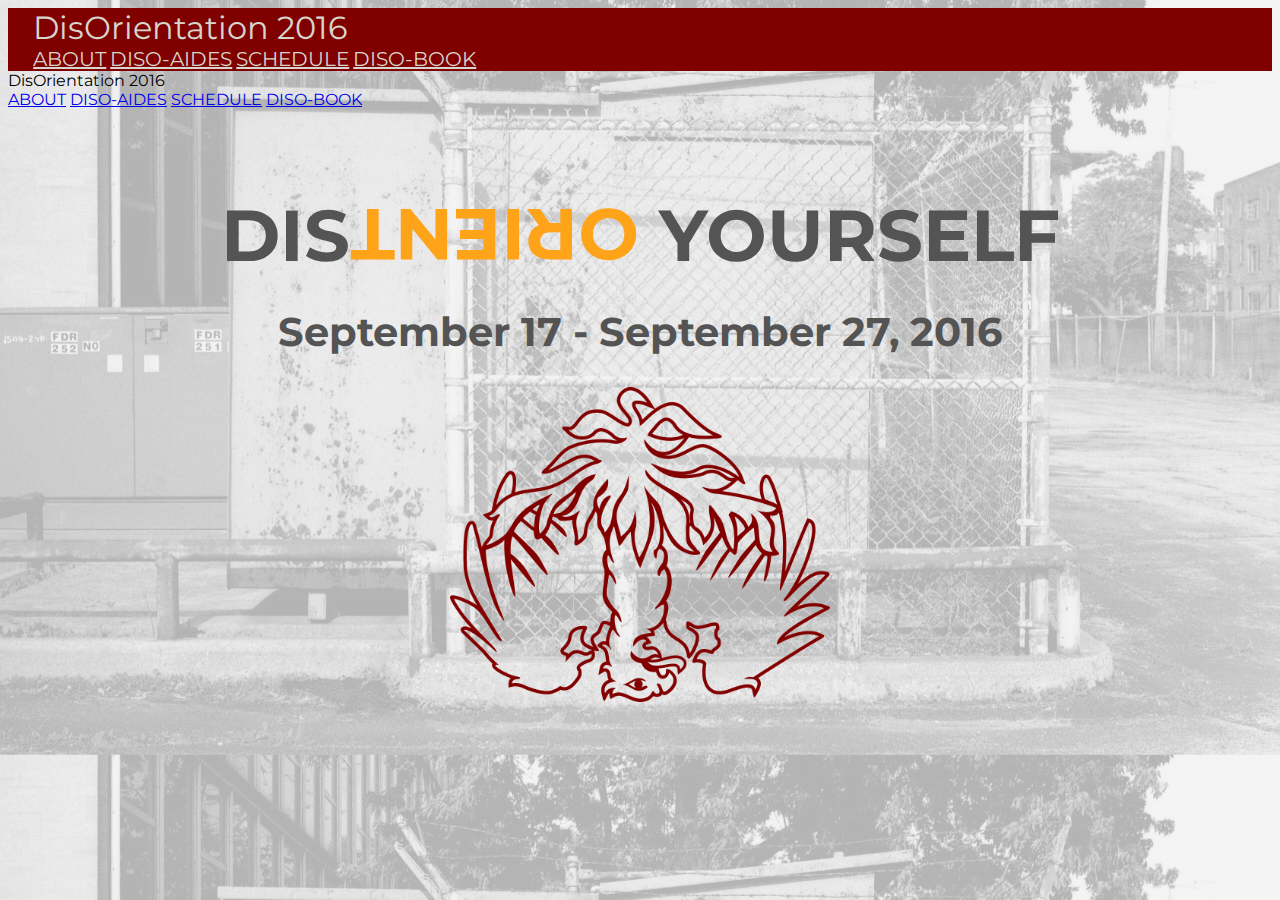
<file: index.html>
<!doctype html>
<html>

<head>
  <title>DisOrientation 2016</title>
  <link href="css/main.css" rel="stylesheet" type = "text/css">
  <meta name="viewport" content="width=device-width, initial-scale=1.0">

  <!-- Custom Fonts -->
  <link rel="stylesheet" href="https://fonts.googleapis.com/icon?family=Material+Icons">
  <link href="https://fonts.googleapis.com/css?family=Montserrat" rel="stylesheet">

  <!-- MDL JavaScript -->
  <link rel="stylesheet" href="https://code.getmdl.io/1.2.1/material.indigo-pink.min.css">
  <script defer src="https://code.getmdl.io/1.2.1/material.min.js"></script>

  <!-- Google Analytics -->
  <script>
  {(function(i,s,o,g,r,a,m){i['GoogleAnalyticsObject']=r;i[r]=i[r]||function(){
    (i[r].q=i[r].q||[]).push(arguments)},i[r].l=1*new Date();a=s.createElement(o),
    m=s.getElementsByTagName(o)[0];a.async=1;a.src=g;m.parentNode.insertBefore(a,m)
    })(window,document,'script','https://www.google-analytics.com/analytics.js','ga');
  
    ga('create', 'UA-84446308-1', 'auto');
    ga('send', 'pageview');}

  </script>

<!--   <link rel="icon" type="image/png" href="favicon-32x32.png" sizes="32x32" />
  <link rel="icon" type="image/png" href="favicon-16x16.png" sizes="16x16" /> -->


</head>

<body>

  <!-- Site Nav -->
  <div class="mdl-layout mdl-js-layout mdl-layout--fixed-header">
    <header class="mdl-layout__header mdl-layout__header--seamed">
      <div class="mdl-layout__header-row">
        <!-- Title -->
        <span class="mdl-layout-title">DisOrientation 2016</span>
        <!-- Add spacer, to align navigation to the right -->
        <div class="mdl-layout-spacer"></div>
        <nav class="mdl-navigation mdl-layout--large-screen-only">
          <a class="mdl-navigation__link" href="about.html">ABOUT</a>
          <a class="mdl-navigation__link" href="disoaides.html">DISO-AIDES</a>
          <a class="mdl-navigation__link" href="schedule.html">SCHEDULE</a>
          <a class="mdl-navigation__link" href="disobook.html">DISO-BOOK</a>
        </nav>
      </div>
    </header>

    <div class="mdl-layout__drawer">
      <span class="mdl-layout-title">DisOrientation 2016</span>
      <nav class="mdl-navigation">
        <a class="mdl-navigation__link" href="about.html">ABOUT</a>
        <a class="mdl-navigation__link" href="disoaides.html">DISO-AIDES</a>
        <a class="mdl-navigation__link" href="schedule.html">SCHEDULE</a>
        <a class="mdl-navigation__link" href="disobook.html">DISO-BOOK</a>
      </nav>
    </div>

    <main class="mdl-layout__content">
      <div class="page-content">
        <div id="intro">
          <h3>
            <div class="intro-text">DIS</div><div class="intro-text" id="rotate">ORIENT</div> <div class="intro-text"> YOURSELF</div>
          </h3>
          <h4>
            September 17 - September 27, 2016
          </h4>

          <img src="img/phoenix-t.png" alt="disoriented phoenix"></img>

        </div>
      </div>

    </main>
  </div>

</body>


</html>
</file>
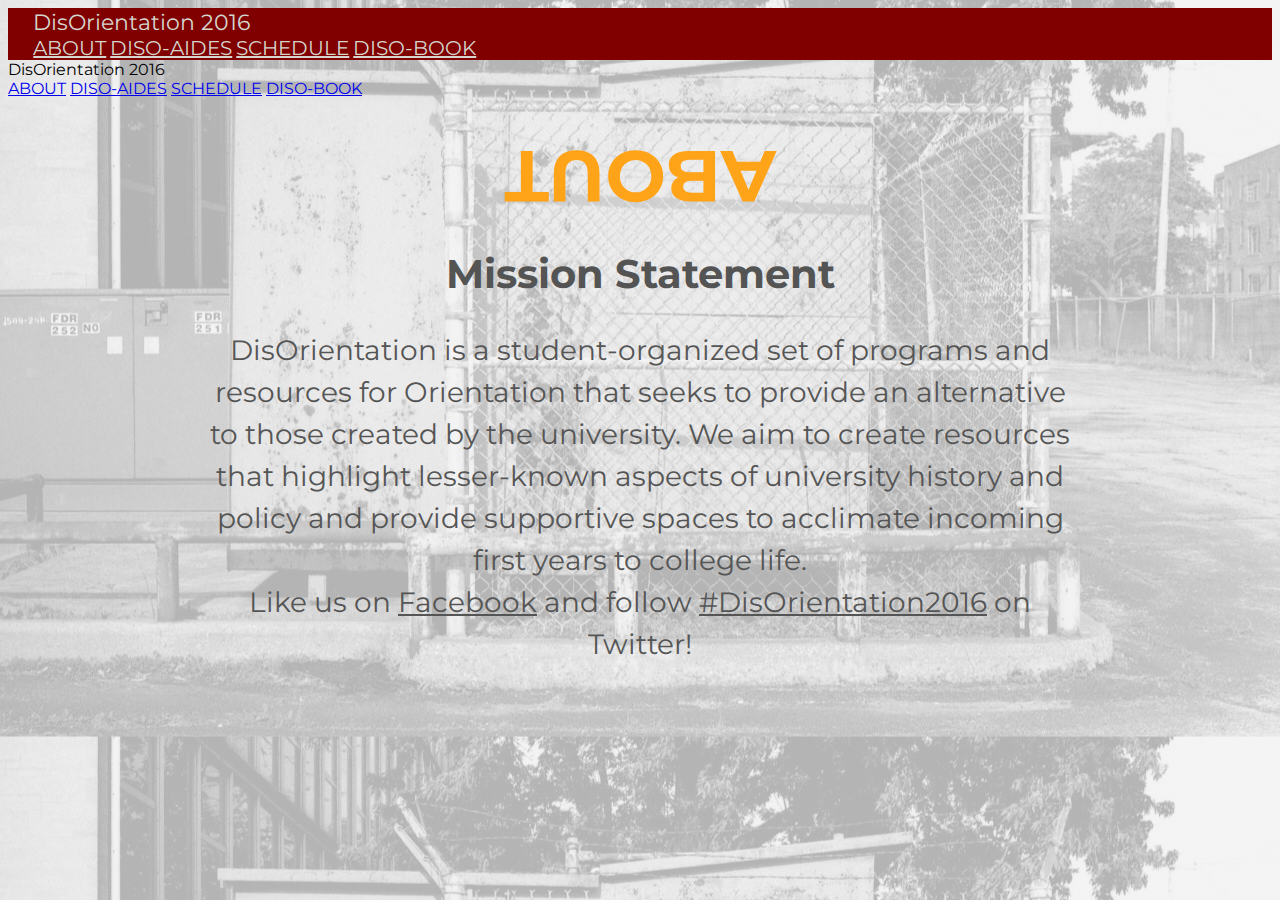
<file: about.html>
<!doctype html>
<html>

<head>
  <title>About - DisOrientation 2016</title>
  <link href="css/schedule.css" rel="stylesheet" type = "text/css">
  <meta name="viewport" content="width=device-width, initial-scale=1.0">

  <!-- Custom Fonts -->
  <link rel="stylesheet" href="https://fonts.googleapis.com/icon?family=Material+Icons">
  <link href="https://fonts.googleapis.com/css?family=Montserrat" rel="stylesheet">

  <!-- MDL JavaScript -->
  <link rel="stylesheet" href="https://code.getmdl.io/1.2.1/material.indigo-pink.min.css">
  <script defer src="https://code.getmdl.io/1.2.1/material.min.js"></script>

</head>

<body>

  <!-- Site Nav -->
  <div class="mdl-layout mdl-js-layout mdl-layout--fixed-header">
    <header class="mdl-layout__header mdl-layout__header--seamed">
      <div class="mdl-layout__header-row">
        <!-- Title -->
        <span class="mdl-layout-title"><a href="index.html">DisOrientation 2016</a></span>
        <!-- Add spacer, to align navigation to the right -->
        <div class="mdl-layout-spacer"></div>
        <nav class="mdl-navigation mdl-layout--large-screen-only">
          <a class="mdl-navigation__link" href="about.html">ABOUT</a>
          <a class="mdl-navigation__link" href="disoaides.html">DISO-AIDES</a>
          <a class="mdl-navigation__link" href="schedule.html">SCHEDULE</a>
          <a class="mdl-navigation__link" href="disobook.html">DISO-BOOK</a>
        </nav>
      </div>
    </header>

    <div class="mdl-layout__drawer">
      <span class="mdl-layout-title">DisOrientation 2016</span>
      <nav class="mdl-navigation">
        <a class="mdl-navigation__link" href="about.html">ABOUT</a>
        <a class="mdl-navigation__link" href="disoaides.html">DISO-AIDES</a>
        <a class="mdl-navigation__link" href="schedule.html">SCHEDULE</a>
        <a class="mdl-navigation__link" href="disobook.html">DISO-BOOK</a>
      </nav>
    </div>

    <main class="mdl-layout__content">
      <div class="page-content">
          <h3 class="intro-text" id="rotate">ABOUT</h3>
          <h4>Mission Statement</h4>

          <p>DisOrientation is a student-organized set of programs and resources for Orientation that seeks to provide an alternative to those created by the university. We aim to create resources that highlight lesser-known aspects of university history and policy and provide supportive spaces to acclimate incoming first years to college life.</p>

          <p>Like us on <a href="https://www.facebook.com/disorientation2016/">Facebook</a> and follow <a href="https://twitter.com/search?q=%23DisOrientation2016&src=typd">#DisOrientation2016</a> on Twitter!</p>




      </div>

    </main>
  </div>

</body>


</html>
</file>
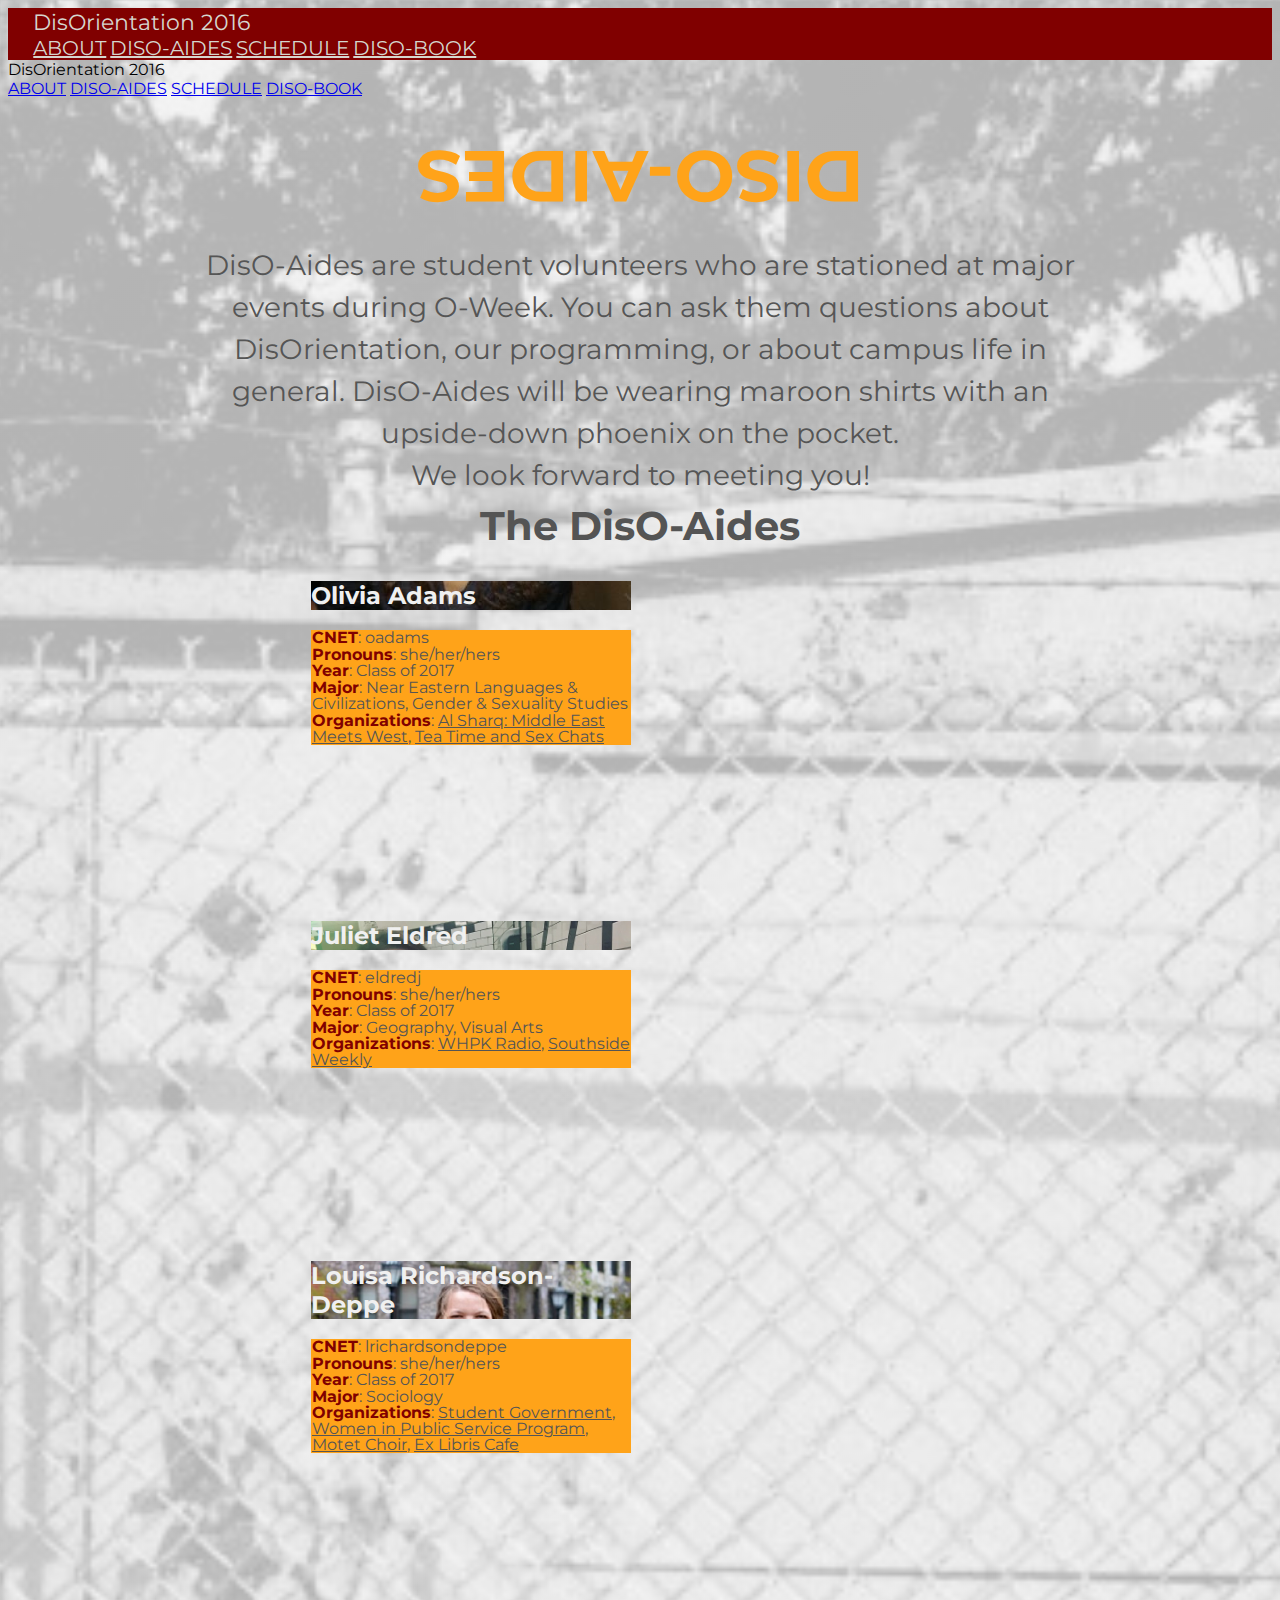
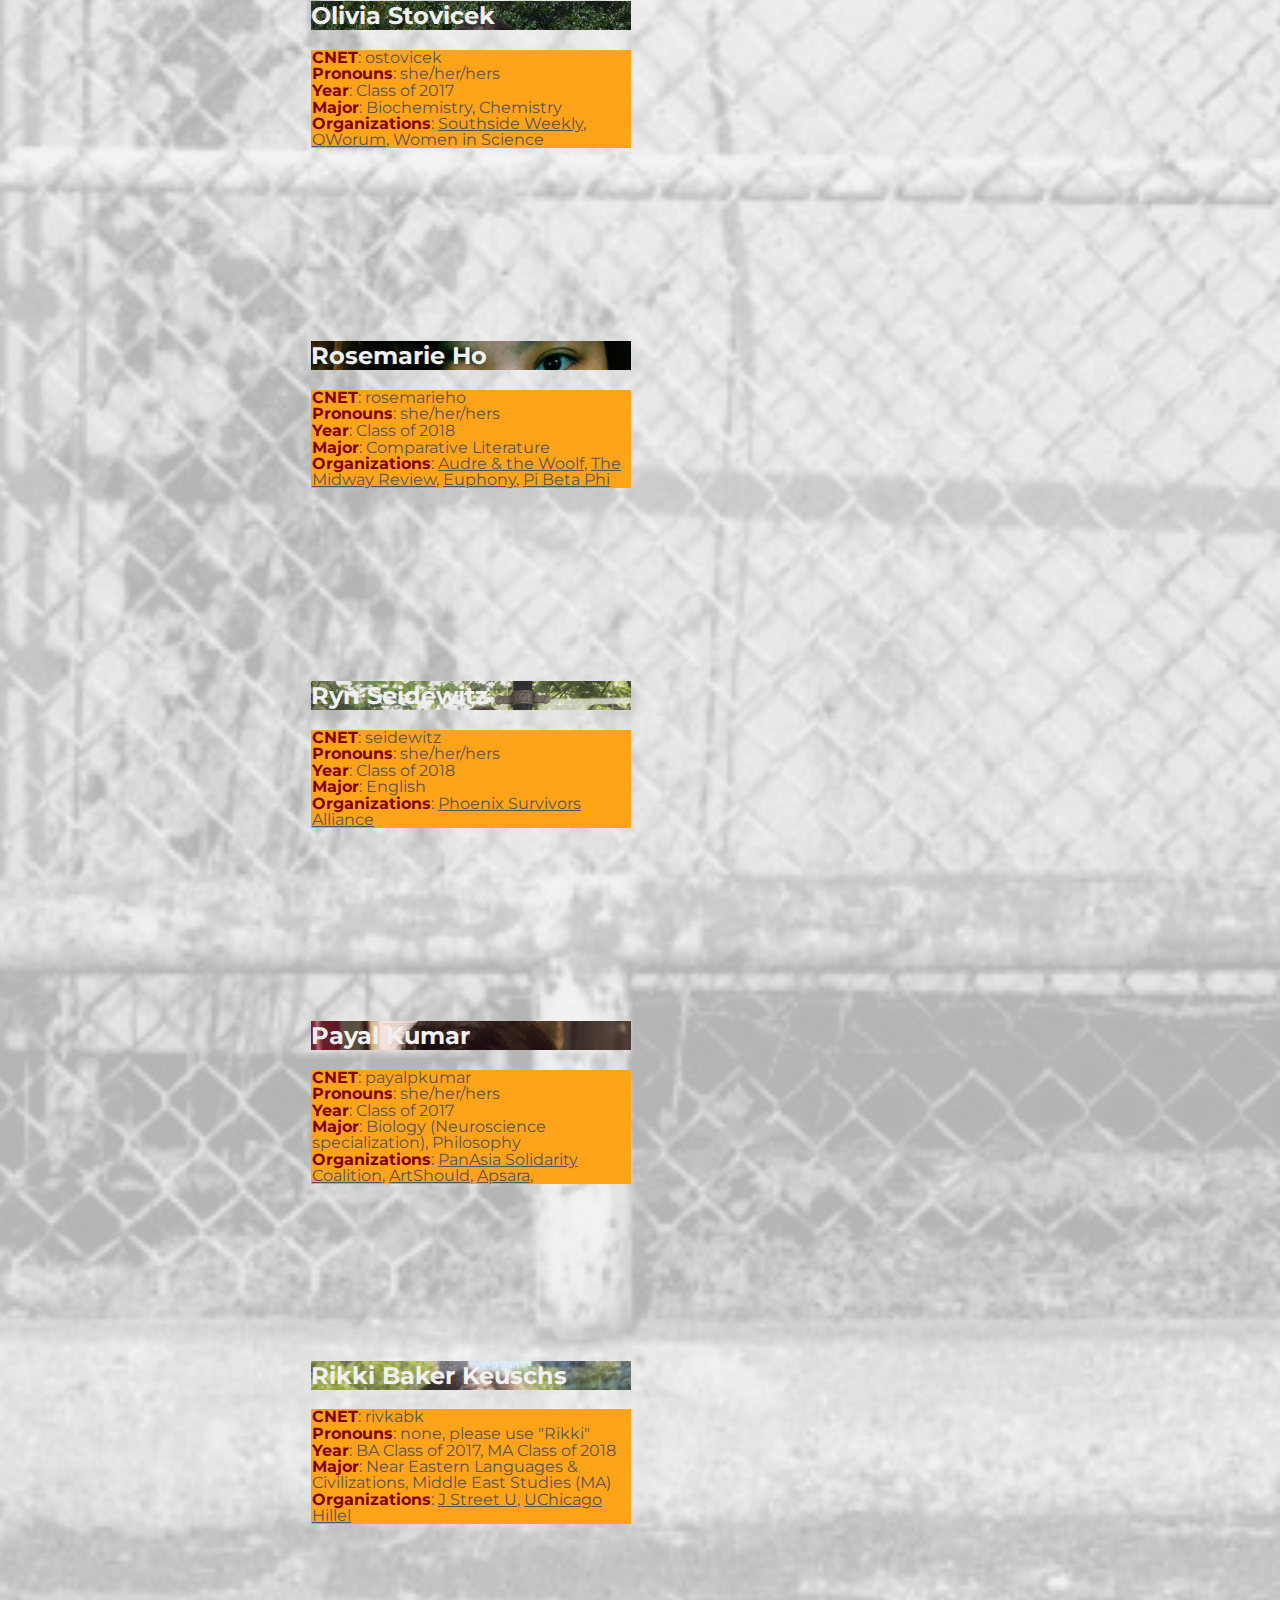
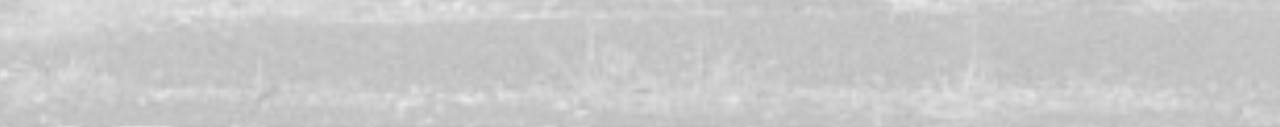
<file: disoaides.html>
<!doctype html>
<html>

<head>
  <title>DisO-Aides - DisOrientation 2016</title>
  <link href="css/schedule.css" rel="stylesheet" type = "text/css">
  <link href="css/cards.css" rel="stylesheet" type = "text/css">
  <meta name="viewport" content="width=device-width, initial-scale=1.0">

  <!-- Custom Fonts -->
  <link rel="stylesheet" href="https://fonts.googleapis.com/icon?family=Material+Icons">
  <link href="https://fonts.googleapis.com/css?family=Montserrat" rel="stylesheet">

  <!-- MDL JavaScript -->
  <link rel="stylesheet" href="https://code.getmdl.io/1.2.1/material.indigo-pink.min.css">
  <script defer src="https://code.getmdl.io/1.2.1/material.min.js"></script>

</head>

<body>

  <!-- Site Nav -->
  <div class="mdl-layout mdl-js-layout mdl-layout--fixed-header">
    <header class="mdl-layout__header mdl-layout__header--seamed">
      <div class="mdl-layout__header-row">
        <!-- Title -->
        <span class="mdl-layout-title"><a href="index.html">DisOrientation 2016</a></span>
        <!-- Add spacer, to align navigation to the right -->
        <div class="mdl-layout-spacer"></div>
        <nav class="mdl-navigation mdl-layout--large-screen-only">
          <a class="mdl-navigation__link" href="about.html">ABOUT</a>
          <a class="mdl-navigation__link" href="disoaides.html">DISO-AIDES</a>
          <a class="mdl-navigation__link" href="schedule.html">SCHEDULE</a>
          <a class="mdl-navigation__link" href="disobook.html">DISO-BOOK</a>
        </nav>
      </div>
    </header>

    <div class="mdl-layout__drawer">
      <span class="mdl-layout-title">DisOrientation 2016</span>
      <nav class="mdl-navigation">
        <a class="mdl-navigation__link" href="about.html">ABOUT</a>
        <a class="mdl-navigation__link" href="disoaides.html">DISO-AIDES</a>
        <a class="mdl-navigation__link" href="schedule.html">SCHEDULE</a>
        <a class="mdl-navigation__link" href="disobook.html">DISO-BOOK</a>
      </nav>
    </div>

    <main class="mdl-layout__content">
      <div class="page-content">
        <h3 class="intro-text" id="rotate">DISO-AIDES</h3>

        <p>DisO-Aides are student volunteers who are stationed at major events during O-Week. You can ask them questions about DisOrientation, our programming, or about campus life in general. DisO-Aides will be wearing maroon shirts with an upside-down phoenix on the pocket.</p>
        <p>We look forward to meeting you!</p>

        <h4>The DisO-Aides</h4>

        <div id="cards" >
          <div class="mdl-grid">
            <!-- thanks https://webdesign.tutsplus.com/tutorials/learning-material-design-lite-cards--cms-24633 -->

            <div class="demo-card-square mdl-card mdl-cell mdl-cell--6-col mdl-cell--4-col-tablet mdl-shadow--2dp">
              <div id="olivia" class="mdl-card__title mdl-card--expand">
                <h2 class="mdl-card__title-text">Olivia Adams</h2>
              </div>
              <div class="mdl-card__supporting-text">
                <p><b>CNET</b>: oadams</p>
                <p><b>Pronouns</b>: she/her/hers</p>
                <p><b>Year</b>: Class of 2017</p>
                <p><b>Major</b>: Near Eastern Languages &amp; Civilizations, Gender &amp; Sexuality Studies</p>
                <p><b>Organizations</b>: <a href="https://www.facebook.com/memwuchicago/?fref=ts">Al Sharq: Middle East Meets West</a>, <a href="https://www.facebook.com/Tea-Time-and-Sex-Chats-495782253774455/?fref=ts">Tea Time and Sex Chats</a></p>
              </div>
            </div>

            <div class="demo-card-square mdl-card mdl-cell mdl-cell--6-col mdl-cell--4-col-tablet mdl-shadow--2dp">
              <div id="juliet" class="mdl-card__title mdl-card--expand">
                <h2 class="mdl-card__title-text">Juliet Eldred</h2>
              </div>
              <div class="mdl-card__supporting-text">
                <p><b>CNET</b>: eldredj</p>
                <p><b>Pronouns</b>: she/her/hers</p>
                <p><b>Year</b>: Class of 2017</p>
                <p><b>Major</b>: Geography, Visual Arts</p>
                <p><b>Organizations</b>: <a href="http://www.whpk.org/">WHPK Radio</a>, <a href="http://southsideweekly.com/">Southside Weekly</a></p>
              </div>
            </div>

            <div class="demo-card-square mdl-card mdl-cell mdl-cell--6-col mdl-cell--4-col-tablet mdl-shadow--2dp">
              <div id="louisa" class="mdl-card__title mdl-card--expand">
                <h2 class="mdl-card__title-text">Louisa Richardson-Deppe</h2>
              </div>
              <div class="mdl-card__supporting-text">
                <p><b>CNET</b>: lrichardsondeppe</p>
                <p><b>Pronouns</b>: she/her/hers</p>
                <p><b>Year</b>: Class of 2017</p>
                <p><b>Major</b>: Sociology</p>
                <p><b>Organizations</b>: <a href="http://www.sg.uchicago.edu">Student Government</a>, <a href="https://www.facebook.com/uchicagowpsp">Women in Public Service Program</a>, <a href="http://www.motet.uchicago.edu">Motet Choir</a>, <a href="https://www.facebook.com/ExLibrisCafe/">Ex Libris Cafe</a></p>
              </div>
            </div>

            <div class="demo-card-square mdl-card mdl-cell mdl-cell--6-col mdl-cell--4-col-tablet mdl-shadow--2dp">
              <div id="oliviaS" class="mdl-card__title mdl-card--expand">
                <h2 class="mdl-card__title-text">Olivia Stovicek</h2>
              </div>
              <div class="mdl-card__supporting-text">
                <p><b>CNET</b>: ostovicek</p>
                <p><b>Pronouns</b>: she/her/hers</p>
                <p><b>Year</b>: Class of 2017</p>
                <p><b>Major</b>: Biochemistry, Chemistry</p>
                <p><b>Organizations</b>: <a href="http://southsideweekly.com/">Southside Weekly</a>, <a href="https://lgbtq.uchicago.edu/orgs">QWorum</a>, Women in Science</p>
              </div>
            </div>

            <div class="demo-card-square mdl-card mdl-cell mdl-cell--6-col mdl-cell--4-col-tablet mdl-shadow--2dp">
              <div id="rosie" class="mdl-card__title mdl-card--expand">
                <h2 class="mdl-card__title-text">Rosemarie Ho</h2>
              </div>
              <div class="mdl-card__supporting-text">
                <p><b>CNET</b>: rosemarieho</p>
                <p><b>Pronouns</b>: she/her/hers</p>
                <p><b>Year</b>: Class of 2018</p>
                <p><b>Major</b>: Comparative Literature</p>
                <p><b>Organizations</b>: <a href="https://audre-and-the-woolf.tumblr.com/aboutus">Audre &amp; the Woolf</a>, <a href="http://midwayreview.uchicago.edu/">The Midway Review</a>, <a href"https://www.facebook.com/EuphonyJournal">Euphony</a>, <a href="https://www.pibetaphi.org/pibetaphi/uchicago/">Pi Beta Phi</a></p>
              </div>
            </div>

            <div class="demo-card-square mdl-card mdl-cell mdl-cell--6-col mdl-cell--4-col-tablet mdl-shadow--2dp">
              <div id="ryn" class="mdl-card__title mdl-card--expand">
                <h2 class="mdl-card__title-text">Ryn Seidewitz</h2>
              </div>
              <div class="mdl-card__supporting-text">
                <p><b>CNET</b>: seidewitz</p>
                <p><b>Pronouns</b>: she/her/hers</p>
                <p><b>Year</b>: Class of 2018</p>
                <p><b>Major</b>: English</p>
                <p><b>Organizations</b>: <a href="https://www.facebook.com/phoenixsurvivorsalliance">Phoenix Survivors Alliance</a></p>
              </div>
            </div>

            <div class="demo-card-square mdl-card mdl-cell mdl-cell--6-col mdl-cell--4-col-tablet mdl-shadow--2dp">
              <div id="payal" class="mdl-card__title mdl-card--expand">
                <h2 class="mdl-card__title-text">Payal Kumar</h2>
              </div>
              <div class="mdl-card__supporting-text">
                <p><b>CNET</b>: payalpkumar</p>
                <p><b>Pronouns</b>: she/her/hers</p>
                <p><b>Year</b>: Class of 2017</p>
                <p><b>Major</b>: Biology (Neuroscience specialization), Philosophy</p>
                <p><b>Organizations</b>: <a href="https://www.facebook.com/PanAsiaUChicago/">PanAsia Solidarity Coalition</a>, <a href="https://www.facebook.com/artshould/">ArtShould</a>, <a href="https://www.facebook.com/apsara.uchicago/">Apsara</a>, <a href="https://www.facebook.com/undergroundcollectivepoetry/"></a></p>
              </div>
            </div>

            <div class="demo-card-square mdl-card mdl-cell mdl-cell--6-col mdl-cell--4-col-tablet mdl-shadow--2dp">
              <div id="rikki" class="mdl-card__title mdl-card--expand">
                <h2 class="mdl-card__title-text">Rikki Baker Keuschs</h2>
              </div>
              <div class="mdl-card__supporting-text">
                <p><b>CNET</b>: rivkabk</p>
                <p><b>Pronouns</b>: none, please use "Rikki"</p>
                <p><b>Year</b>: BA Class of 2017, MA Class of 2018</p>
                <p><b>Major</b>: Near Eastern Languages &amp; Civilizations, Middle East Studies (MA)</p>
                <p><b>Organizations</b>: <a href="http://jstreetu.org/">J Street U</a>, <a href="http://www.uchicagohillel.org/">UChicago Hillel</a></p>
              </div>
            </div>

            <br></br>

          </div> <!-- grid -->
        </div> <!-- cards -->



      </div>

    </main>
  </div>

</body>


</html>
</file>
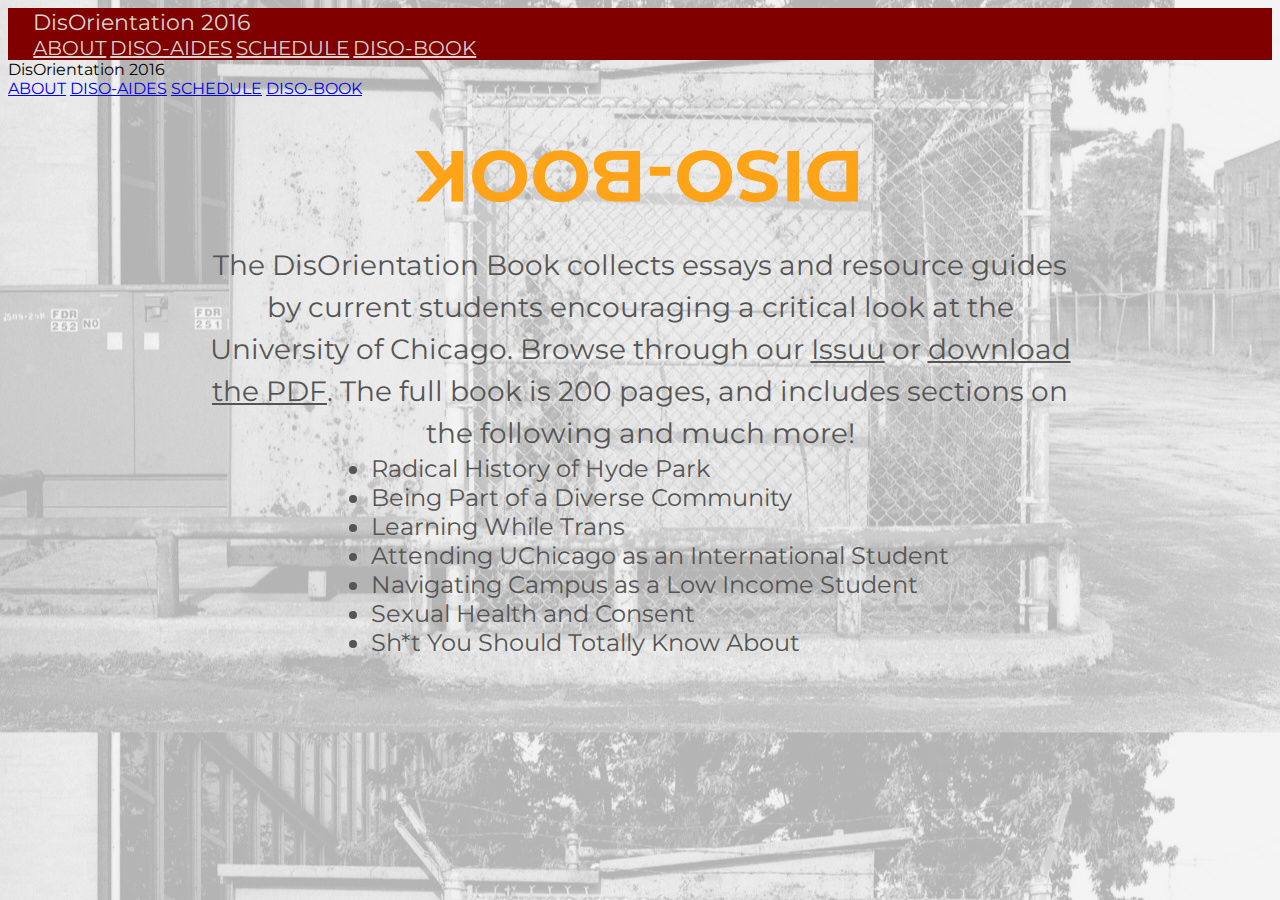
<file: disobook.html>
<!doctype html>
<html>

<head>
  <title>DisO-Book - DisOrientation 2016</title>
  <link href="css/schedule.css" rel="stylesheet" type = "text/css">
  <meta name="viewport" content="width=device-width, initial-scale=1.0">

  <!-- Custom Fonts -->
  <link rel="stylesheet" href="https://fonts.googleapis.com/icon?family=Material+Icons">
  <link href="https://fonts.googleapis.com/css?family=Montserrat" rel="stylesheet">

  <!-- MDL JavaScript -->
  <link rel="stylesheet" href="https://code.getmdl.io/1.2.1/material.indigo-pink.min.css">
  <script defer src="https://code.getmdl.io/1.2.1/material.min.js"></script>

</head>

<body>

  <!-- Site Nav -->
  <div class="mdl-layout mdl-js-layout mdl-layout--fixed-header">
    <header class="mdl-layout__header mdl-layout__header--seamed">
      <div class="mdl-layout__header-row">
        <!-- Title -->
        <span class="mdl-layout-title"><a href="index.html">DisOrientation 2016</a></span>
        <!-- Add spacer, to align navigation to the right -->
        <div class="mdl-layout-spacer"></div>
        <nav class="mdl-navigation mdl-layout--large-screen-only">
          <a class="mdl-navigation__link" href="about.html">ABOUT</a>
          <a class="mdl-navigation__link" href="disoaides.html">DISO-AIDES</a>
          <a class="mdl-navigation__link" href="schedule.html">SCHEDULE</a>
          <a class="mdl-navigation__link" href="disobook.html">DISO-BOOK</a>
        </nav>
      </div>
    </header>

    <div class="mdl-layout__drawer">
      <span class="mdl-layout-title">DisOrientation 2016</span>
      <nav class="mdl-navigation">
        <a class="mdl-navigation__link" href="about.html">ABOUT</a>
        <a class="mdl-navigation__link" href="disoaides.html">DISO-AIDES</a>
        <a class="mdl-navigation__link" href="schedule.html">SCHEDULE</a>
        <a class="mdl-navigation__link" href="disobook.html">DISO-BOOK</a>
      </nav>
    </div>

    <main class="mdl-layout__content">
      <div class="page-content">
          <h3 class="intro-text" id="rotate">DISO-BOOK</h3>

          <p>The DisOrientation Book collects essays and resource guides by current students encouraging a critical look at the University of Chicago. Browse through our <a href="https://issuu.com/uchicago_disorientation/docs/uchicago_disorientation_book_2016">Issuu</a> or <a href="UChicagoDisOrientationBook2016.pdf">download the PDF</a>. The full book is 200 pages, and includes sections on the following and much more!</p>
 
          <ul>
            <li>Radical History of Hyde Park</li>
            <li>Being Part of a Diverse Community</li>
            <li>Learning While Trans</li>
            <li>Attending UChicago as an International Student</li>
            <li>Navigating Campus as a Low Income Student</li>
            <li>Sexual Health and Consent</li>
            <li>Sh*t You Should Totally Know About</li>
          </ul>

      </div>

    </main>
  </div>

</body>


</html>
</file>
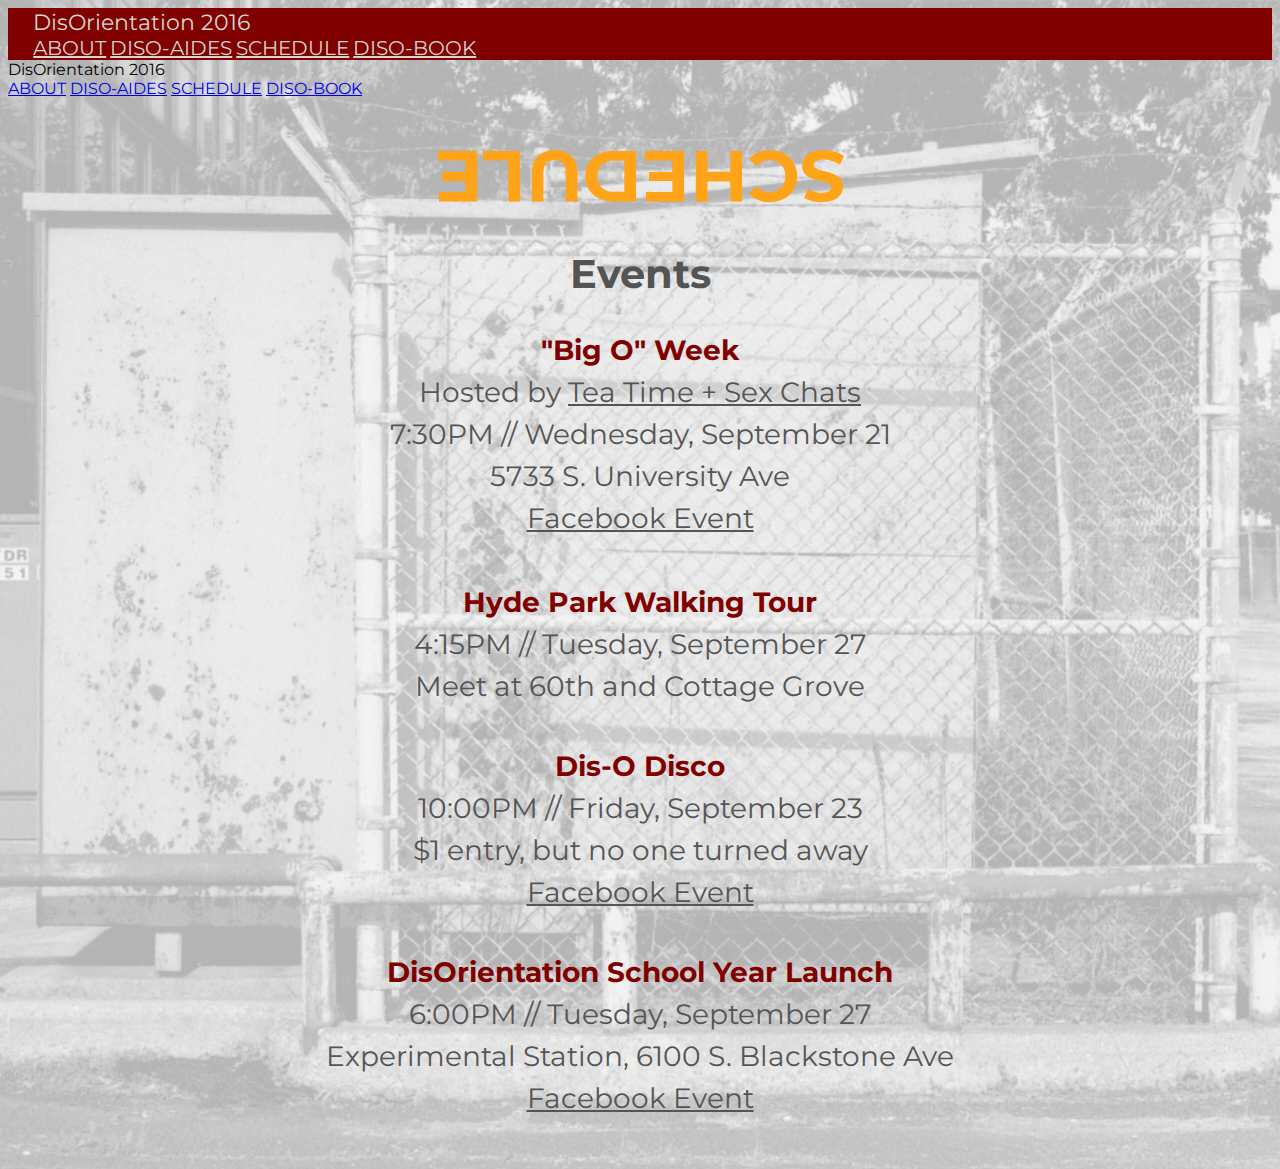
<file: schedule.html>
<!doctype html>
<html>

<head>
  <title>Schedule - DisOrientation 2016</title>
  <link href="css/schedule.css" rel="stylesheet" type = "text/css">
  <meta name="viewport" content="width=device-width, initial-scale=1.0">

  <!-- Custom Fonts -->
  <link rel="stylesheet" href="https://fonts.googleapis.com/icon?family=Material+Icons">
  <link href="https://fonts.googleapis.com/css?family=Montserrat" rel="stylesheet">

  <!-- MDL JavaScript -->
  <link rel="stylesheet" href="https://code.getmdl.io/1.2.1/material.indigo-pink.min.css">
  <script defer src="https://code.getmdl.io/1.2.1/material.min.js"></script>

</head>

<body>

  <!-- Site Nav -->
  <div class="mdl-layout mdl-js-layout mdl-layout--fixed-header">
    <header class="mdl-layout__header mdl-layout__header--seamed">
      <div class="mdl-layout__header-row">
        <!-- Title -->
        <span class="mdl-layout-title"><a href="index.html">DisOrientation 2016</a></span>
        <!-- Add spacer, to align navigation to the right -->
        <div class="mdl-layout-spacer"></div>
        <nav class="mdl-navigation mdl-layout--large-screen-only">
          <a class="mdl-navigation__link" href="about.html">ABOUT</a>
          <a class="mdl-navigation__link" href="disoaides.html">DISO-AIDES</a>
          <a class="mdl-navigation__link" href="schedule.html">SCHEDULE</a>
          <a class="mdl-navigation__link" href="disobook.html">DISO-BOOK</a>
        </nav>
      </div>
    </header>

    <div class="mdl-layout__drawer">
      <span class="mdl-layout-title">DisOrientation 2016</span>
      <nav class="mdl-navigation">
        <a class="mdl-navigation__link" href="about.html">ABOUT</a>
        <a class="mdl-navigation__link" href="disoaides.html">DISO-AIDES</a>
        <a class="mdl-navigation__link" href="schedule.html">SCHEDULE</a>
        <a class="mdl-navigation__link" href="disobook.html">DISO-BOOK</a>
      </nav>
    </div>

    <main class="mdl-layout__content">
      <div class="page-content">
          <h3 class="intro-text" id="rotate">SCHEDULE</h3>
          <h4>Events</h4>

          <p><b>&quot;Big O&quot; Week</b></p>
          <p>Hosted by <a href="https://www.facebook.com/Tea-Time-and-Sex-Chats-495782253774455/?fref=ts">Tea Time + Sex Chats</a></p>
          <p>7:30PM // Wednesday, September 21</p>
          <p>5733 S. University Ave</p>
          <p><a href="https://www.facebook.com/events/744872745660019/">Facebook Event</a>

          <br></br>

          <p><b>Hyde Park Walking Tour</b></p>
          <p>4:15PM // Tuesday, September 27</p>
          <p>Meet at 60th and Cottage Grove</p>

          <br></br>

          <p><b>Dis-O Disco</b></p>
          <p>10:00PM // Friday, September 23</p>
          <p>$1 entry, but no one turned away</p>
          <p><a href="https://www.facebook.com/events/175353172903583/">Facebook Event</a></p>

          <br></br>

          <p><b>DisOrientation School Year Launch</b></p>
          <p>6:00PM // Tuesday, September 27</p>
          <p>Experimental Station, 6100 S. Blackstone Ave</p>
          <p><a href="https://www.facebook.com/events/1055920484523446/">Facebook Event</a>

          <br></br>

        </div>


        </div>
      </div>

    </main>
  </div>

</body>


</html>
</file>
<file: css/main.css>
body {
  background-color: white;
  font-family: 'Montserrat', sans-serif;
}

/* Site Nav */
.mdl-layout .mdl-layout__header {
  background-color: #800000;
}

@media only screen and (min-width:1024px) {
  .mdl-layout__drawer-button {
        display: none !important;
    }
  /* thanks http://stackoverflow.com/questions/31364087/how-to-hide-the-icon-menu-on-large-screens */

  .mdl-layout__header-row {
    padding-left: 2% !important;
    padding-right: 2% !important;
  }
}

.mdl-layout__header-row .mdl-layout-title {
  font-family: 'Montserrat', sans-serif;
  color: #D6D6CE;
  font-size: 2em;
}

.mdl-layout__header-row .mdl-navigation__link {
  color: #D6D6CE !important;
  font-family: 'Montserrat', sans-serif;
  font-size: 1.25em;
}

/* Page Content */

body {
  background: url('../img/jeldred1.jpg') center / cover;
  background-image: linear-gradient(to bottom, rgba(240,240,240,0.75) 0%,rgba(240,240,240,0.75) 100%), url('../img/jeldred1.jpg');
  /* thanks http://stackoverflow.com/questions/4183948/css-set-background-image-with-opacity */
}

.mdl-layout__content #intro {
  text-align: center;
}

.mdl-layout__content #intro h3 {
  font-family: 'Montserrat', sans-serif;
  color: #545454;
  font-size: 4.5em;
  line-height: 1.5;
  text-align: center;
  display: inline-block;
  margin-left: 2%;
  margin-right: 2%;
  margin-bottom: 1%;
}

.mdl-layout__content #intro h3 .intro-text {
  display: inline-block;
}

.mdl-layout__content h4 {
  font-family: 'Montserrat', sans-serif;
  color: #545454;
  font-size: 2.5em;
  line-height: 1.5;
  margin-right: 10%;
  margin-left: 10%;
  margin-bottom: 2%;
  margin-top: 0;
  text-align: center;
}

.mdl-layout__content #intro p {
  font-family: 'Montserrat', sans-serif;
  color: #555;
  font-size: 1.75em;
  line-height: 1.5;
  margin-right: 15%;
  margin-left: 15%;
  text-align: center;
}

.mdl-layout__content #intro #rotate {
  -ms-transform:rotate(180deg); /* IE 9 */
  -moz-transform:rotate(180deg); /* Firefox */
  -webkit-transform:rotate(180deg); /* Safari and Chrome */
  -o-transform:rotate(180deg); /* Opera */
  color: #FFA319; 
  margin: 0;
  padding: 0;
}

img {
  max-width: 30%;
  height: auto;
  margin-left: auto;
  margin-right: auto;
  display: block;
}

p {
  font-family: 'Montserrat', sans-serif;
  color: #555;
  font-size: 28px;
  line-height: 2;
  margin: 0px;
}

p a {
  font-family: 'Montserrat', sans-serif;
  color: #9260c7;
  font-weight: bold;
  text-decoration: none;
  font-size: 32px;
}

p a:hover {
  text-decoration: underline;
}
</file>
<file: css/schedule.css>
body {
  background-color: white;
  font-family: 'Montserrat', sans-serif;
}

/* Site Nav */
.mdl-layout .mdl-layout__header {
  background-color: #800000;
}

@media only screen and (min-width:500px) {
  .mdl-layout__drawer-button {
        display: none !important;
    }
  /* thanks http://stackoverflow.com/questions/31364087/how-to-hide-the-icon-menu-on-large-screens */

  .mdl-layout__header-row {
    padding-left: 2% !important;
    padding-right: 2% !important;
  }
}

.mdl-layout__header-row .mdl-layout-title a {
  font-family: 'Montserrat', sans-serif;
  color: #D6D6CE;
  font-size: 1.4em;
  text-decoration: none;
}

.mdl-layout__header-row .mdl-navigation__link {
  color: #D6D6CE !important;
  font-family: 'Montserrat', sans-serif;
  font-size: 1.25em;
}

/* Page Content */
body {
  background: url('../img/jeldred1.jpg') center / cover;
  background-image: linear-gradient(to bottom, rgba(240,240,240,0.75) 0%,rgba(240,240,240,0.75) 100%), url('../img/jeldred1.jpg');
  /* thanks http://stackoverflow.com/questions/4183948/css-set-background-image-with-opacity */
}

.mdl-layout__content {
  text-align: center;
}

.mdl-layout__content h3 {
  font-family: 'Montserrat', sans-serif;
  color: #545454;
  font-size: 4.5em;
  line-height: 1.5;
  text-align: center;
  display: inline-block;
  margin-left: 2%;
  margin-right: 2%;
  margin-bottom: 1%;
}

.mdl-layout__content h3 .intro-text {
  display: inline-block;
}

.mdl-layout__content h4 {
  font-family: 'Montserrat', sans-serif;
  color: #545454;
  font-size: 2.5em;
  line-height: 1.5;
  margin-right: 10%;
  margin-left: 10%;
  margin-bottom: 2%;
  margin-top: 0;
  text-align: center;
}

.mdl-layout__content p {
  font-family: 'Montserrat', sans-serif;
  color: #555;
  font-size: 1.75em;
  line-height: 1.5;
  margin-right: 15%;
  margin-left: 15%;
  text-align: center;
}

/* @TODO: fix thissss */
.mdl-layout__content .page-content #rotate {
  -ms-transform:rotate(180deg); /* IE 9 */
  -moz-transform:rotate(180deg); /* Firefox */
  -webkit-transform:rotate(180deg); /* Safari and Chrome */
  -o-transform:rotate(180deg); /* Opera */
  color: #FFA319; 
  margin-top: 2%;
  padding: 0;
}

img {
  max-width: 30%;
  height: auto;
  margin-left: auto;
  margin-right: auto;
  display: block;
}

p {
  font-family: 'Montserrat', sans-serif;
  color: #555;
  font-size: 28px;
  line-height: 2;
  margin: 0px;
}

p a {
  font-family: 'Montserrat', sans-serif;
  color: #555;
  text-decoration: underline;
}

p b {
  color: #800000;
}

ul {
  font-family: 'Montserrat', sans-serif;
  color: #555;
  font-size: 1.5em !important;
  margin: 0px;
  display: inline-block;
  text-align: left;
}

h4 a {
  color: #555;
}
</file>
<file: css/cards.css>
#cards {
  margin-right: 20%;
  margin-left: 24%;
}

.demo-card-square.mdl-card {
  width: 320px;
  height: 320px;
}

#olivia {
  color: #fff;
  background:
  url('../img/olivia.jpg') bottom right 15% no-repeat #800000;
}

#louisa {
  color: #fff;
  background:
  url('../img/louisa.png') top left 15% no-repeat #800000;
  background-size: 100%;
}

#oliviaS {
  color: #fff;
  background:
  url('../img/oliviaS.jpg') top left 15% no-repeat #800000;
  background-size: 100%;
}

#rosie {
  color: #fff;
  background:
  url('../img/rosie.jpg') top left 15% no-repeat #800000;
  background-size: 100%;
}

#juliet {
  color: #fff;
  background:
  url('../img/juliet.png') top left 15% no-repeat #800000;
  background-size: 100%;
}

#ryn {
  color: #fff;
  background:
  url('../img/ryn.jpg') top left 15% no-repeat #800000;
  background-size: 100%;
}

#payal {
  color: #fff;
  background:
  url('../img/payal.jpg') top left 15% no-repeat #800000;
  background-size: 100%;
}

#rikki {
  color: #fff;
  background:
  url('../img/rikki.jpg') top left 15% no-repeat #800000;
  background-size: 100%;
}


.mdl-card__title h2 {
  color: rgb(240,240,240);
  font-family: 'Montserrat', sans-serif;
  text-align: left;
}

.mdl-card__supporting-text p {
  font-size: 1em;
  line-height: 1;
  margin: 0.2%;
  text-align: left;
}

.mdl-card__supporting-text {
  background-color: #FFA319;
}
</file>
